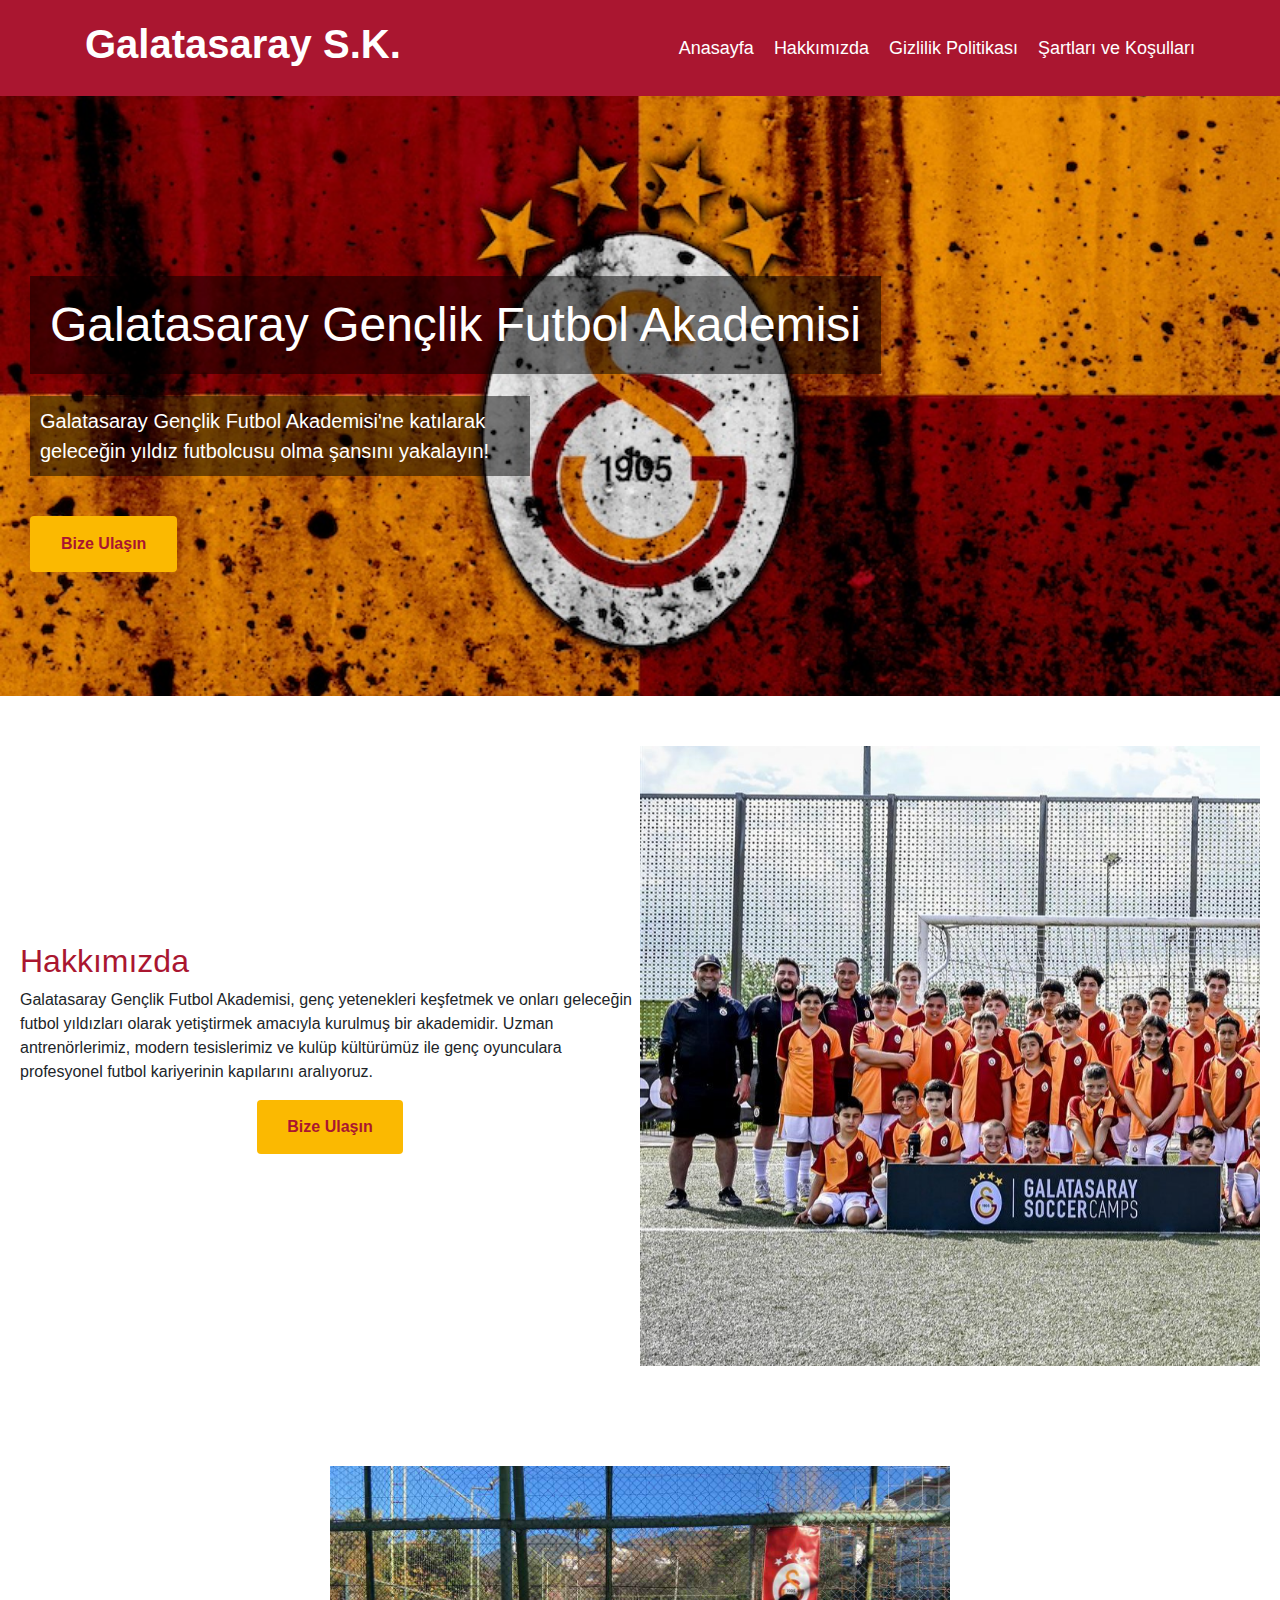
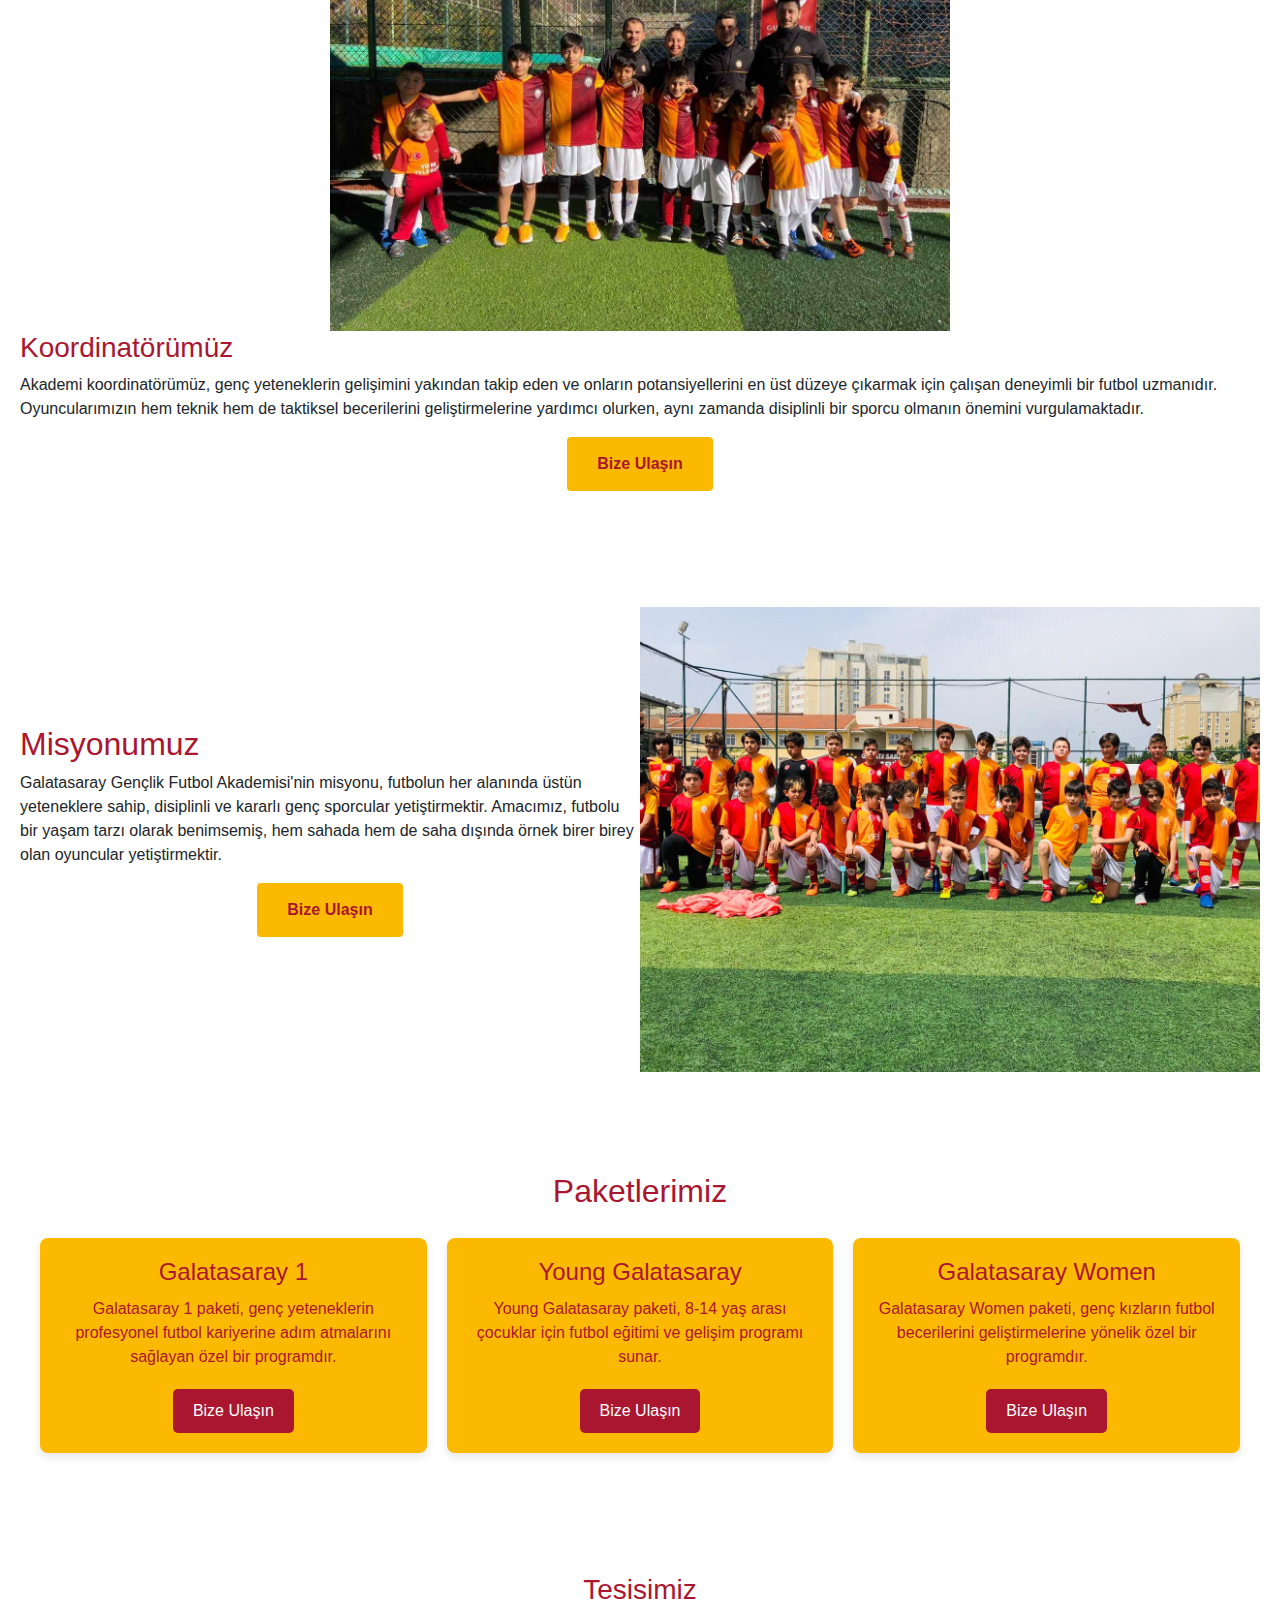
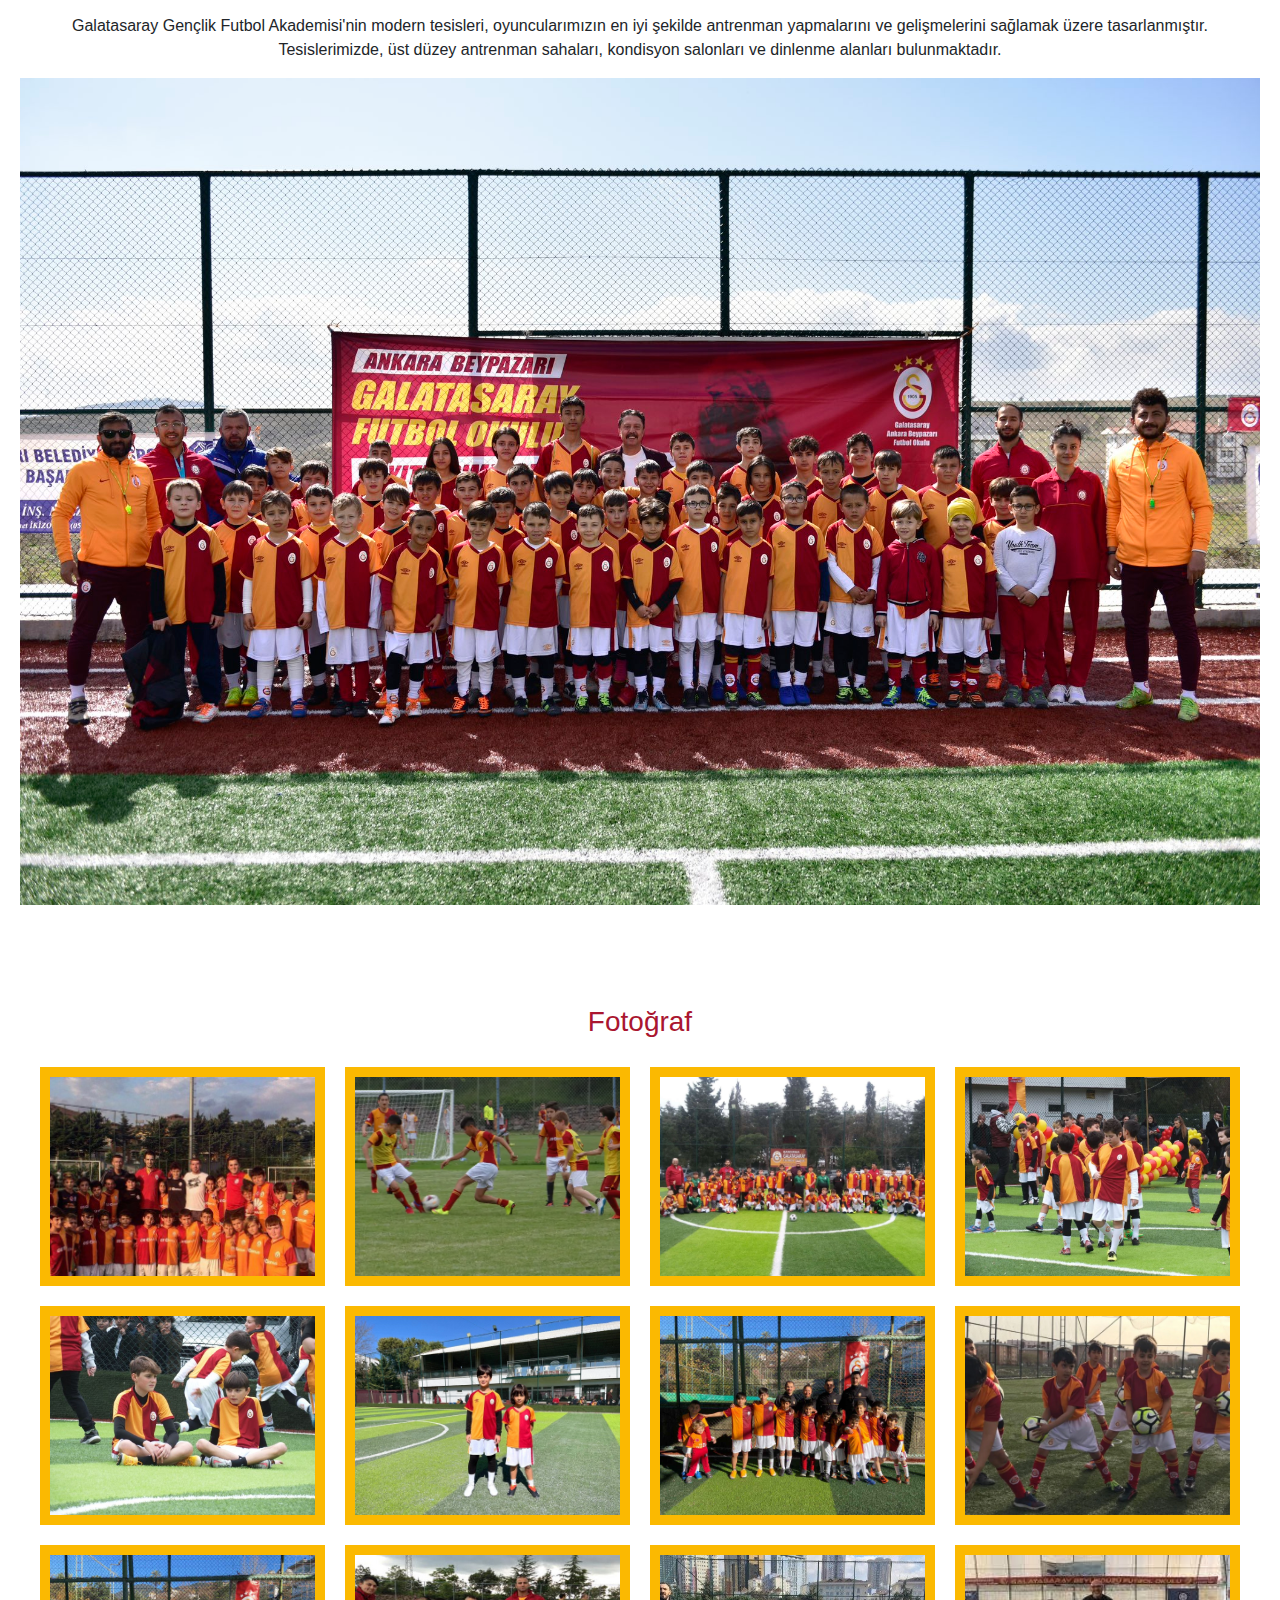
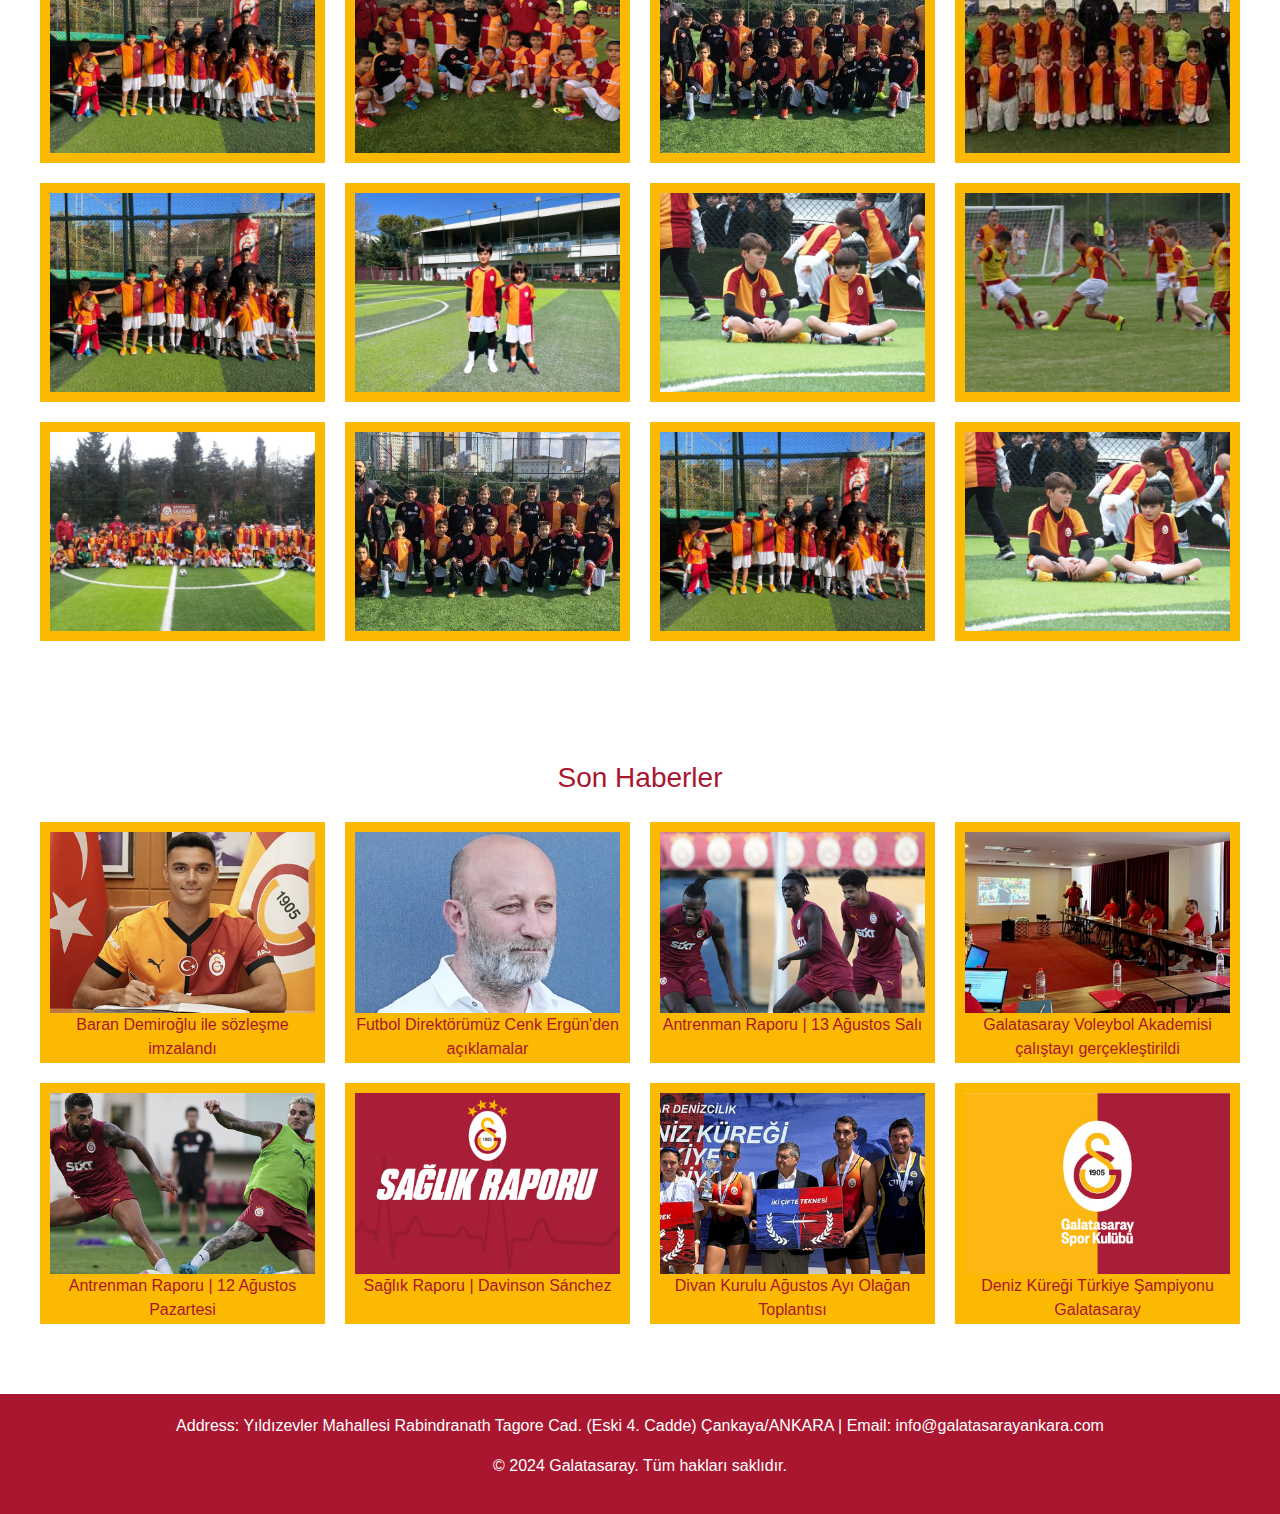
<file: index.html>
<!DOCTYPE html>
<html lang="tr">

<head>
    <meta charset="UTF-8">
    <meta name="viewport" content="width=device-width, initial-scale=1.0">
    <title>Galatasaray Gençlik Futbol Akademisi</title>
    <meta name="title" content="Galatasaray Gençlik Futbol Akademisi">
    <meta name="description" content="Galatasaray S.K. Gençlik Futbol Akademisi'ne katılın ve geleceğin yıldız futbolcusu olun!">
    <link rel="apple-touch-icon" sizes="180x180" href="favicon/apple-touch-icon.png">
    <link rel="icon" type="image/png" sizes="32x32" href="favicon/favicon-32x32.png">
    <link rel="icon" type="image/png" sizes="16x16" href="favicon/favicon-16x16.png">
    <link rel="manifest" href="favicon/site.webmanifest">
    <link rel="stylesheet" href="css/bootstrap.min.css">
    <link rel="stylesheet" href="css/style.css">
</head>

<body>

    <header>
        <div class="container">
            <nav class="navbar navbar-expand-lg justify-content-between">
                <a href="index.html"><h1>Galatasaray S.K.</h1></a>
                <button class="navbar-toggler" type="button" data-toggle="collapse" data-target="#navbarSupportedContent"
                        aria-controls="navbarSupportedContent" aria-expanded="false" aria-label="Toggle navigation">
                    <span class="toggler-icon"></span>
                    <span class="toggler-icon"></span>
                    <span class="toggler-icon"></span>
                </button>

                <div class="collapse navbar-collapse sub-menu-bar menu" id="navbarSupportedContent">
                    <ul id="nav" class="navbar-nav ml-auto">
                        <li><a href="index.html">Anasayfa</a></li>
                        <li><a href="#about">Hakkımızda</a></li>
                        <li><a href="policy.html">Gizlilik Politikası</a></li>
                        <li><a href="terms.html">Şartları ve Koşulları</a></li>
                    </ul>
                </div>
            </nav>
        </div>
    </header>

    <section class="hero">
        <h1>Galatasaray Gençlik Futbol Akademisi</h1>
        <p>Galatasaray Gençlik Futbol Akademisi'ne katılarak geleceğin yıldız futbolcusu olma şansını yakalayın!</p>
        <a href="form.html" class="btn">Bize Ulaşın</a>
    </section>

    <section id="about" class="section">
        <div>
            <h2>Hakkımızda</h2>
            <p>Galatasaray Gençlik Futbol Akademisi, genç yetenekleri keşfetmek ve onları geleceğin futbol yıldızları olarak yetiştirmek amacıyla kurulmuş bir akademidir. Uzman antrenörlerimiz, modern tesislerimiz ve kulüp kültürümüz ile genç oyunculara profesyonel futbol kariyerinin kapılarını aralıyoruz.</p>
            <div class="d-flex justify-content-center mb-3">
                <a href="form.html" class="button">Bize Ulaşın</a>
            </div>
        </div>
        <img src="img/2.jpg" alt="Galatasaray Gençlik Futbol Akademisi">
    </section>


    <section id="coordinator" class="section">
        <img src="img/3.jpeg" alt="Akademi Koordinatörü">
        <div>
            <h3>Koordinatörümüz</h3>
            <p>Akademi koordinatörümüz, genç yeteneklerin gelişimini yakından takip eden ve onların potansiyellerini en üst düzeye çıkarmak için çalışan deneyimli bir futbol uzmanıdır. Oyuncularımızın hem teknik hem de taktiksel becerilerini geliştirmelerine yardımcı olurken, aynı zamanda disiplinli bir sporcu olmanın önemini vurgulamaktadır.</p>
            <div class="d-flex justify-content-center mb-3">
                <a href="form.html" class="button">Bize Ulaşın</a>
            </div>
        </div>
    </section>

    <section id="mission" class="section">
        <div>
            <h2>Misyonumuz</h2>
            <p>Galatasaray Gençlik Futbol Akademisi'nin misyonu, futbolun her alanında üstün yeteneklere sahip, disiplinli ve kararlı genç sporcular yetiştirmektir. Amacımız, futbolu bir yaşam tarzı olarak benimsemiş, hem sahada hem de saha dışında örnek birer birey olan oyuncular yetiştirmektir.</p>
            <div class="d-flex justify-content-center mb-3">
                <a href="form.html" class="button">Bize Ulaşın</a>
            </div>
        </div>
        <img src="img/4.jpg" alt="Akademi Misyonu">
    </section>


<section id="packages" class="section center">
    <h2>Paketlerimiz</h2>
    <div class="package-grid">
        <div class="package-item">
            <h3>Galatasaray 1</h3>
            <p>Galatasaray 1 paketi, genç yeteneklerin profesyonel futbol kariyerine adım atmalarını sağlayan özel bir programdır.</p>
            <a href="tariffs.html" class="btn-contact">Bize Ulaşın</a>
        </div>
        <div class="package-item">
            <h3>Young Galatasaray</h3>
            <p>Young Galatasaray paketi, 8-14 yaş arası çocuklar için futbol eğitimi ve gelişim programı sunar.</p>
            <a href="tariffs.html" class="btn-contact">Bize Ulaşın</a>
        </div>
        <div class="package-item">
            <h3>Galatasaray Women</h3>
            <p>Galatasaray Women paketi, genç kızların futbol becerilerini geliştirmelerine yönelik özel bir programdır.</p>
            <a href="tariffs.html" class="btn-contact">Bize Ulaşın</a>
        </div>
    </div>
</section>

    <section id="facility" class="section center">
        <h3>Tesisimiz</h3>
        <p>Galatasaray Gençlik Futbol Akademisi'nin modern tesisleri, oyuncularımızın en iyi şekilde antrenman yapmalarını ve gelişmelerini sağlamak üzere tasarlanmıştır. Tesislerimizde, üst düzey antrenman sahaları, kondisyon salonları ve dinlenme alanları bulunmaktadır.</p>
        <img src="img/5.jpg" alt="Akademi Tesisleri">
    </section>

    <section id="photo" class="section center">
        <h3>Fotoğraf</h3>
        <div class="photo-grid">
            <div class="photo-item">
                <img src="img/6.jpg" alt="Fotoğraf 1">
               
            </div>
            <div class="photo-item">
                <img src="img/7.webp" alt="Fotoğraf 1">
                
            </div>
            <div class="photo-item">
                <img src="img/8.webp" alt="Fotoğraf 1">
                
            </div>
            <div class="photo-item">
               <img src="img/9.jpeg" alt="Fotoğraf 1">
                
            </div>
            <div class="photo-item">
                <img src="img/10.jpeg" alt="Fotoğraf 1">
                
            </div>
            <div class="photo-item">
                <img src="img/11.jpg" alt="Fotoğraf 1">
                
            </div>
            <div class="photo-item">
                <img src="img/12.jpeg" alt="Fotoğraf 1">
                
            </div>
            <div class="photo-item">
               <img src="img/13.jpg" alt="Fotoğraf 1">
                
            </div>
            <div class="photo-item">
                <img src="img/12.jpeg" alt="Fotoğraf 1">
               
            </div>
            <div class="photo-item">
                <img src="img/15.jpg" alt="Fotoğraf 1">
                
            </div>
            <div class="photo-item">
                <img src="img/16.jpg" alt="Fotoğraf 1">
                
            </div>
            <div class="photo-item">
                <img src="img/17.jpeg" alt="Fotoğraf 1">
                
            </div>
            <div class="photo-item">
                <img src="img/12.jpeg" alt="Fotoğraf 1">
                
            </div>
            <div class="photo-item">
                <img src="img/11.jpg" alt="Fotoğraf 1">
                
            </div>
            <div class="photo-item">
              <img src="img/10.jpeg" alt="Fotoğraf 1">
                
            </div>
            <div class="photo-item">
                <img src="img/7.webp" alt="Fotoğraf 1">                
            </div>
            <div class="photo-item">
                <img src="img/8.webp" alt="Fotoğraf 1">
               
            </div>
            <div class="photo-item">
                <img src="img/16.jpg" alt="Fotoğraf 1">               
            </div>
            <div class="photo-item">
               <img src="img/12.jpeg" alt="Fotoğraf 1">
               
            </div>
            <div class="photo-item">
                <img src="img/10.jpeg" alt="Fotoğraf 1">
                
            </div>
        </div>
    </section>

    <section id="news" class="section center">
        <h3>Son Haberler</h3>
        <div class="news-grid">
            <div class="news-item">
                <img src="img/30.jpeg" alt="Haber 1">
                <p>Baran Demiroğlu ile sözleşme imzalandı</p>
            </div>
            <div class="news-item">
                <img src="img/31.jpeg" alt="Haber 2">
                <p>Futbol Direktörümüz Cenk Ergün'den açıklamalar</p>
            </div>
            <div class="news-item">
                <img src="img/32.jpeg" alt="Haber 3">
                <p>Antrenman Raporu | 13 Ağustos Salı</p>
            </div>
            <div class="news-item">
                <img src="img/33.jpeg" alt="Haber 4">
                <p>Galatasaray Voleybol Akademisi çalıştayı gerçekleştirildi</p>
            </div>
            <div class="news-item">
                <img src="img/34.jpeg" alt="Haber 5">
                <p>Antrenman Raporu | 12 Ağustos Pazartesi</p>
            </div>
            <div class="news-item">
                <img src="img/35.jpeg" alt="Haber 6">
                <p>Sağlık Raporu | Davinson Sánchez</p>
            </div>
            <div class="news-item">
                <img src="img/36.jpeg" alt="Haber 7">
                <p>Divan Kurulu Ağustos Ayı Olağan Toplantısı</p>
            </div>
            <div class="news-item">
                <img src="img/37.jpeg" alt="Haber 8">
                <p>Deniz Küreği Türkiye Şampiyonu Galatasaray</p>
            </div>
        </div>
    </section>

    <footer class="footer">
        <p>Address: Yıldızevler Mahallesi Rabindranath Tagore Cad. (Eski 4. Cadde) Çankaya/ANKARA

 | Email: info@galatasarayankara.com</p>
        <p>&copy; 2024 Galatasaray. Tüm hakları saklıdır.</p>
    </footer>

</body>
<script src="js/jquery-1.12.4.min.js"></script>
<script src="js/bootstrap.min.js"></script>
<script src="js/main.js"></script>
<script type="application/ld+json">
    {
        "@context": "https://schema.org",
        "@type": "Organization",
        "name": "Galatasaray Gençlik Futbol Akademisi",
        "url": "",
        "logo": "/img/logo.png"
    }
</script>
<script type="application/ld+json">
    {
        "@context": "https://schema.org",
        "@type": "WPHeader",
        "headline": "Galatasaray Gençlik Futbol Akademisi",
        "description": "Galatasaray S.K. Gençlik Futbol Akademisi'ne katılın ve geleceğin yıldız futbolcusu olun!",
        "url": "",
        "publisher": {
            "@type": "Organization",
            "name": "Galatasaray",
            "logo": {
                "@type": "ImageObject",
                "url": "/img/logo.jpg"
            }
        }
    }
</script>
<script type="application/ld+json">
    {
        "@context": "https://schema.org",
        "@type": "WebPage",
        "name": "Galatasaray Gençlik Futbol Akademisi",
        "description": "Galatasaray S.K. Gençlik Futbol Akademisi'ne katılın ve geleceğin yıldız futbolcusu olun!",
        "publisher": {
            "@type": "Organization",
            "name": "Galatasaray"
        },
        "license": "A license document that applies to this content, typically indicated by URL"
    }
</script>
<script type="application/ld+json">
    {
        "@context": "https://schema.org",
        "@type": "SiteNavigationElement",
        "name": "Main Navigation",
        "url": "",
        "hasPart": [
            {
                "@type": "WebPage",
                "name": "Home",
                "url": ""
            },
            {
                "@type": "WebPage",
                "name": "Privacy Policy",
                "url": "/policy.html"
            },
            {
                "@type": "WebPage",
                "name": "Terms of use",
                "url": "/terms.html"
            }
        ]
    }
</script>
</html>
</file>
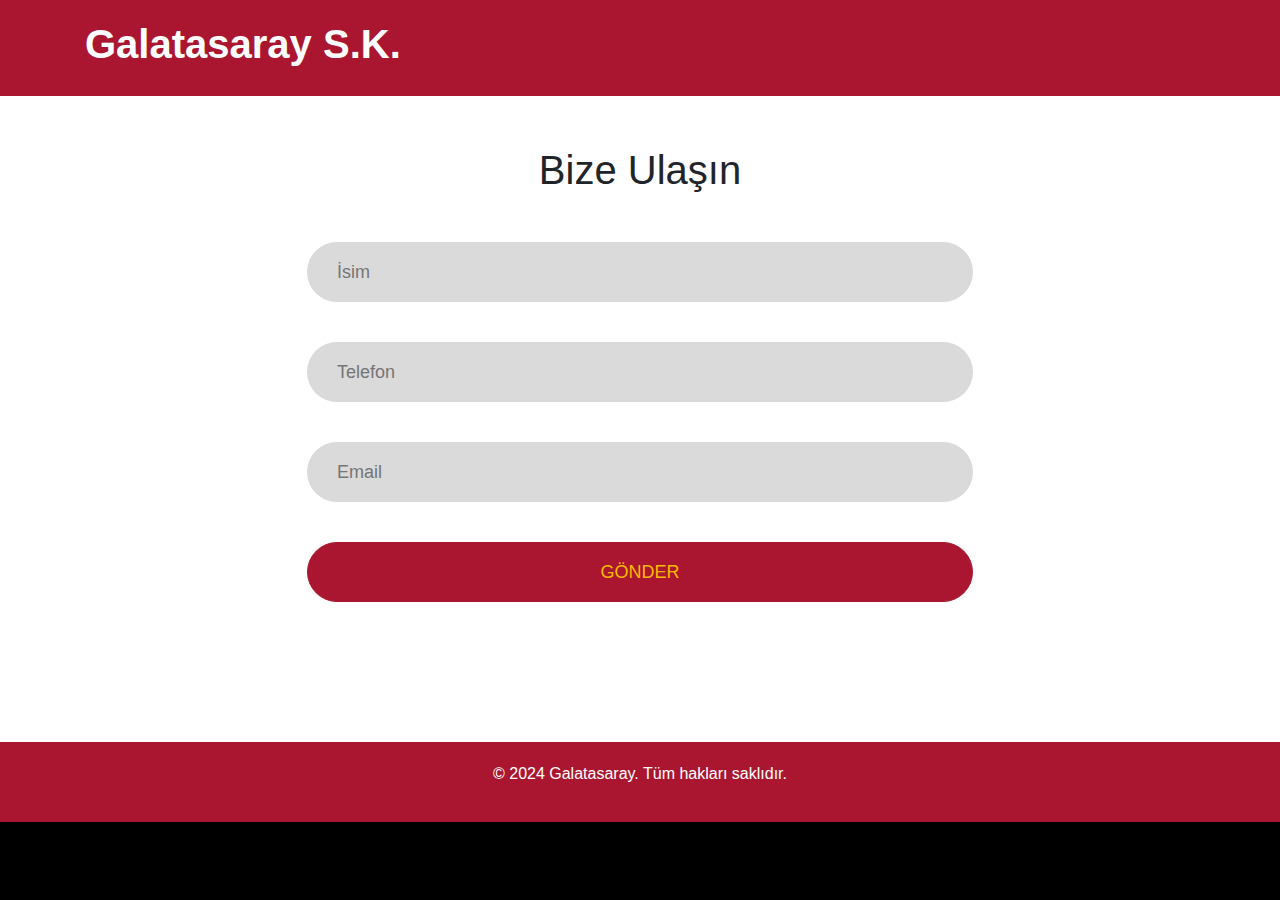
<file: form.html>
<!DOCTYPE html>
<html lang="tr">

<head>
    <meta charset="UTF-8">
    <meta name="viewport" content="width=device-width, initial-scale=1.0">
    <title>Galatasaray Gençlik Futbol Akademisi</title>
    <meta name="title" content="Galatasaray Gençlik Futbol Akademisi">
    <meta name="description" content="Galatasaray S.K. Gençlik Futbol Akademisi'ne katılın ve geleceğin yıldız futbolcusu olun!">
    <link rel="apple-touch-icon" sizes="180x180" href="favicon/apple-touch-icon.png">
    <link rel="icon" type="image/png" sizes="32x32" href="favicon/favicon-32x32.png">
    <link rel="icon" type="image/png" sizes="16x16" href="favicon/favicon-16x16.png">
    <link rel="manifest" href="favicon/site.webmanifest">
    <link rel="stylesheet" href="css/bootstrap.min.css">
    <link rel="stylesheet" href="css/style.css">
</head>

<body>

    <header>
        <div class="container">
            <nav class="navbar navbar-expand-lg justify-content-between">
                <a href="index.html"><h1>Galatasaray S.K.</h1></a>
            </nav>
        </div>
    </header>


<section id="packages" class="section center">
    <div class="container">
        <h1 class="check_text text-center">Bize Ulaşın</h1>
        <div class="contact_section2">
            <div class="form-contact">
                <div id="successMessage" class="success_message" style="display: none;">İstek başarıyla gönderildi!</div>
                <form id="contactForm">
                    <div class="input_wrapper">
                        <div class="error_message" id="nameError" style="display: none;">Lütfen adınızı girin.</div>
                        <input type="text" class="address_text" placeholder="İsim" name="name" required>
                    </div>
                    <div class="input_wrapper">
                        <input type="tel" class="address_text" placeholder="Telefon" name="telephone" required>
                        <div class="error_message" id="telephoneError" style="display: none;">Lütfen geçerli bir telefon numarası girin.</div>
                    </div>
                    <div class="input_wrapper">
                        <input type="email" class="address_text" placeholder="Email" name="email" required>
                        <div class="error_message" id="emailError" style="display: none;">Lütfen geçerli bir e-posta adresi girin.</div>
                    </div>
                    <button type="submit" class="sub_bt">GÖNDER</button>
                </form>
            </div>
        </div>
    </div>
</section>

    <footer class="footer">
        <p>&copy; 2024 Galatasaray. Tüm hakları saklıdır.</p>
    </footer>

</body>
<script src="js/jquery-1.12.4.min.js"></script>
<script src="js/bootstrap.min.js"></script>
<script src="js/main.js"></script>
<script type="application/ld+json">
    {
        "@context": "https://schema.org",
        "@type": "Organization",
        "name": "Galatasaray Gençlik Futbol Akademisi",
        "url": "",
        "logo": "/img/logo.png"
    }
</script>
<script type="application/ld+json">
    {
        "@context": "https://schema.org",
        "@type": "WPHeader",
        "headline": "Galatasaray Gençlik Futbol Akademisi",
        "description": "Galatasaray S.K. Gençlik Futbol Akademisi'ne katılın ve geleceğin yıldız futbolcusu olun!",
        "url": "",
        "publisher": {
            "@type": "Organization",
            "name": "Galatasaray",
            "logo": {
                "@type": "ImageObject",
                "url": "/img/logo.jpg"
            }
        }
    }
</script>
<script type="application/ld+json">
    {
        "@context": "https://schema.org",
        "@type": "WebPage",
        "name": "Galatasaray Gençlik Futbol Akademisi",
        "description": "Galatasaray S.K. Gençlik Futbol Akademisi'ne katılın ve geleceğin yıldız futbolcusu olun!",
        "publisher": {
            "@type": "Organization",
            "name": "Galatasaray"
        },
        "license": "A license document that applies to this content, typically indicated by URL"
    }
</script>
<script type="application/ld+json">
    {
        "@context": "https://schema.org",
        "@type": "SiteNavigationElement",
        "name": "Main Navigation",
        "url": "",
        "hasPart": [
            {
                "@type": "WebPage",
                "name": "Home",
                "url": ""
            },
            {
                "@type": "WebPage",
                "name": "Privacy Policy",
                "url": "/policy.html"
            },
            {
                "@type": "WebPage",
                "name": "Terms of use",
                "url": "/terms.html"
            }
        ]
    }
</script>
</html>
</file>
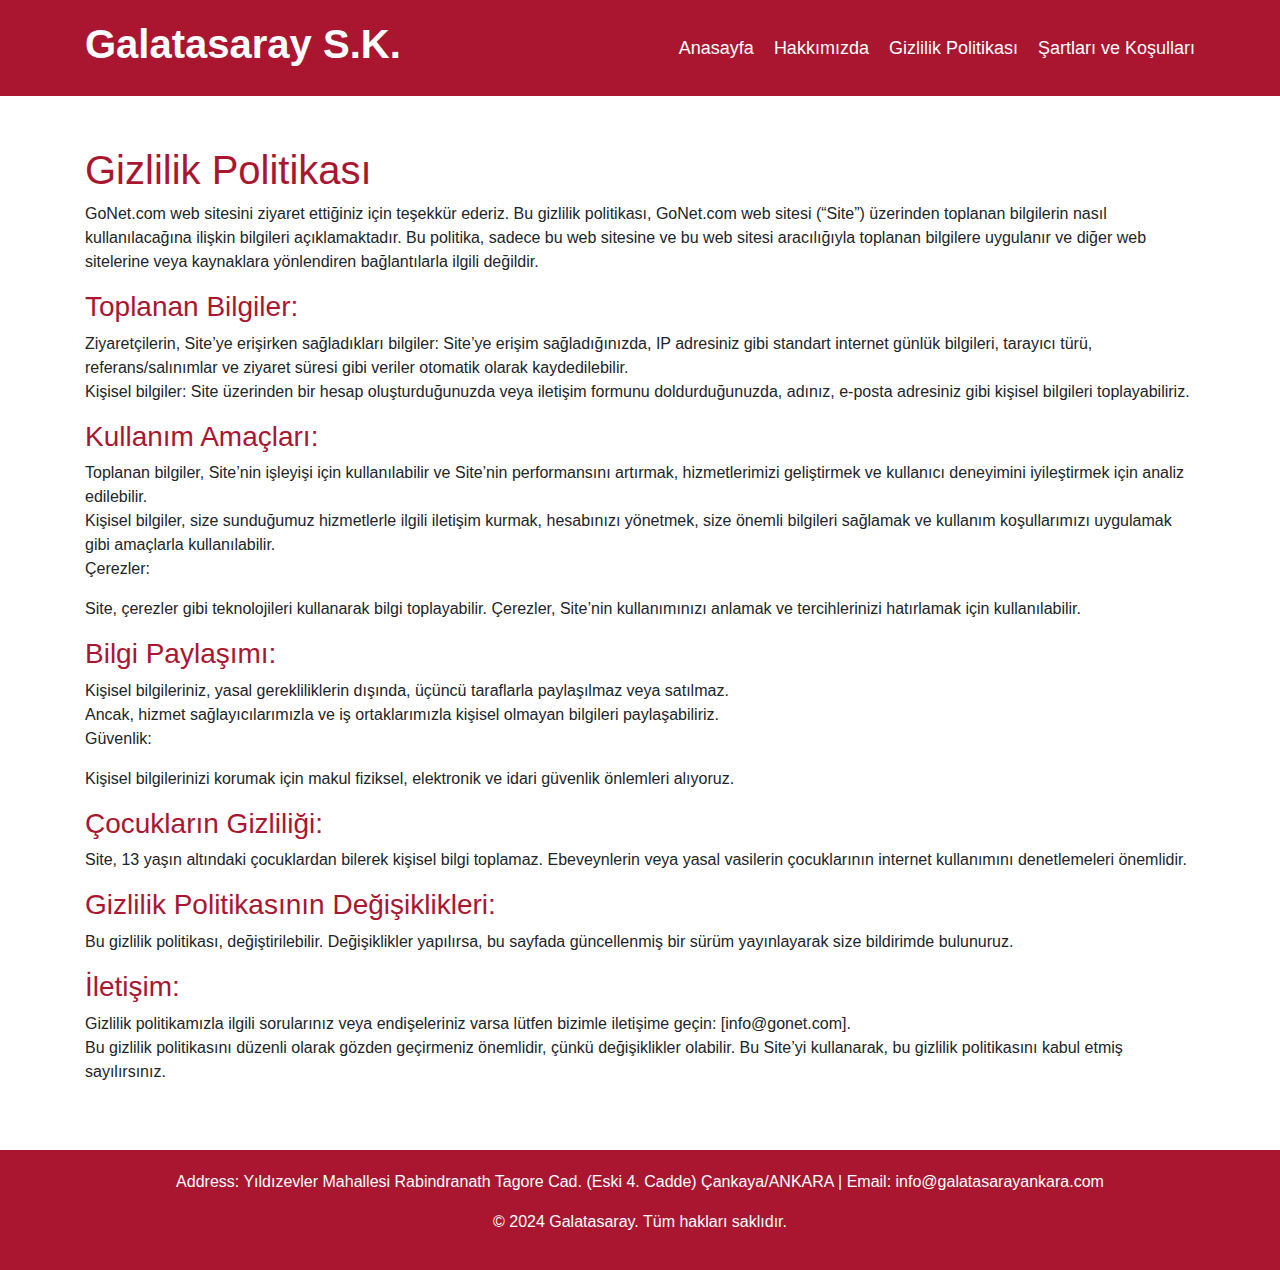
<file: policy.html>
<!DOCTYPE html>
<html lang="tr">

<head>
    <meta charset="UTF-8">
    <meta name="viewport" content="width=device-width, initial-scale=1.0">
    <title>Galatasaray Gençlik Futbol Akademisi</title>
    <meta name="title" content="Galatasaray Gençlik Futbol Akademisi">
    <meta name="description" content="Galatasaray S.K. Gençlik Futbol Akademisi'ne katılın ve geleceğin yıldız futbolcusu olun!">
    <link rel="apple-touch-icon" sizes="180x180" href="favicon/apple-touch-icon.png">
    <link rel="icon" type="image/png" sizes="32x32" href="favicon/favicon-32x32.png">
    <link rel="icon" type="image/png" sizes="16x16" href="favicon/favicon-16x16.png">
    <link rel="manifest" href="favicon/site.webmanifest">
    <link rel="stylesheet" href="css/bootstrap.min.css">
    <link rel="stylesheet" href="css/style.css">
</head>

<body>

    <header>
        <div class="container">
            <nav class="navbar navbar-expand-lg justify-content-between">
                <a href="index.html"><h1>Galatasaray S.K.</h1></a>
                <button class="navbar-toggler" type="button" data-toggle="collapse" data-target="#navbarSupportedContent"
                        aria-controls="navbarSupportedContent" aria-expanded="false" aria-label="Toggle navigation">
                    <span class="toggler-icon"></span>
                    <span class="toggler-icon"></span>
                    <span class="toggler-icon"></span>
                </button>

                <div class="collapse navbar-collapse sub-menu-bar menu" id="navbarSupportedContent">
                    <ul id="nav" class="navbar-nav ml-auto">
                        <li><a href="index.html">Anasayfa</a></li>
                        <li><a href="index.html#about">Hakkımızda</a></li>
                        <li><a href="policy.html">Gizlilik Politikası</a></li>
                        <li><a href="terms.html">Şartları ve Koşulları</a></li>
                    </ul>
                </div>
            </nav>
        </div>
    </header>

    <section class="section policy">
        <div class="container">
            <h1>Gizlilik Politikası</h1>
            <p>
                GoNet.com web sitesini ziyaret ettiğiniz için teşekkür ederiz. Bu gizlilik politikası,
                GoNet.com web sitesi (“Site”) üzerinden toplanan bilgilerin nasıl kullanılacağına ilişkin
                bilgileri açıklamaktadır. Bu politika, sadece bu web sitesine ve bu web sitesi aracılığıyla toplanan
                bilgilere uygulanır ve diğer web sitelerine veya kaynaklara yönlendiren bağlantılarla ilgili değildir.</p>
            <h3>
                Toplanan Bilgiler:</h3>
            <p>
                Ziyaretçilerin, Site’ye erişirken sağladıkları bilgiler: Site’ye erişim sağladığınızda, IP adresiniz gibi
                standart internet günlük bilgileri, tarayıcı türü, referans/salınımlar ve ziyaret süresi gibi veriler
                otomatik olarak kaydedilebilir.<br>Kişisel bilgiler: Site üzerinden bir hesap oluşturduğunuzda veya iletişim
                formunu doldurduğunuzda, adınız, e-posta adresiniz gibi kişisel bilgileri toplayabiliriz.<br>
            </p>
            <h3>Kullanım Amaçları:</h3>
            <p>
                Toplanan bilgiler, Site’nin işleyişi için kullanılabilir ve Site’nin performansını artırmak, hizmetlerimizi
                geliştirmek ve kullanıcı deneyimini iyileştirmek için analiz edilebilir.<br>Kişisel bilgiler, size
                sunduğumuz hizmetlerle ilgili iletişim kurmak, hesabınızı yönetmek, size önemli bilgileri sağlamak ve
                kullanım koşullarımızı uygulamak gibi amaçlarla kullanılabilir.<br>Çerezler:</p>
            <p>
                Site, çerezler gibi teknolojileri kullanarak bilgi toplayabilir. Çerezler, Site’nin kullanımınızı anlamak ve
                tercihlerinizi hatırlamak için kullanılabilir.<br></p>
            <h3>Bilgi Paylaşımı:</h3>
            <p>
                Kişisel bilgileriniz, yasal gerekliliklerin dışında, üçüncü taraflarla paylaşılmaz veya satılmaz.<br>Ancak,
                hizmet sağlayıcılarımızla ve iş ortaklarımızla kişisel olmayan bilgileri paylaşabiliriz.<br>Güvenlik:</p>
            <p>
                Kişisel bilgilerinizi korumak için makul fiziksel, elektronik ve idari güvenlik önlemleri alıyoruz.<br></p>
            <h3>Çocukların Gizliliği:</h3>
            <p>
                Site, 13 yaşın altındaki çocuklardan bilerek kişisel bilgi toplamaz. Ebeveynlerin veya yasal vasilerin
                çocuklarının internet kullanımını denetlemeleri önemlidir.<br></p>
            <h3>Gizlilik Politikasının Değişiklikleri:</h3>
            <p>
                Bu gizlilik politikası, değiştirilebilir. Değişiklikler yapılırsa, bu sayfada güncellenmiş bir sürüm
                yayınlayarak size bildirimde bulunuruz.<br></p>
            <h3>İletişim:</h3>
            <p>
                Gizlilik politikamızla ilgili sorularınız veya endişeleriniz varsa lütfen bizimle iletişime geçin:
                [info@gonet.com].<br>Bu gizlilik politikasını düzenli olarak gözden geçirmeniz önemlidir, çünkü
                değişiklikler
                olabilir. Bu Site’yi kullanarak, bu gizlilik politikasını kabul etmiş sayılırsınız.</p>
        </div>
    </section>

    <footer class="footer">
        <p>Address: Yıldızevler Mahallesi Rabindranath Tagore Cad. (Eski 4. Cadde) Çankaya/ANKARA

 | Email: info@galatasarayankara.com</p>
        <p>&copy; 2024 Galatasaray. Tüm hakları saklıdır.</p>
    </footer>

</body>
<script src="js/jquery-1.12.4.min.js"></script>
<script src="js/bootstrap.min.js"></script>
<script src="js/main.js"></script>
<script type="application/ld+json">
    {
        "@context": "https://schema.org",
        "@type": "Organization",
        "name": "Galatasaray Gençlik Futbol Akademisi",
        "url": "",
        "logo": "/img/logo.png"
    }
</script>
<script type="application/ld+json">
    {
        "@context": "https://schema.org",
        "@type": "WPHeader",
        "headline": "Galatasaray Gençlik Futbol Akademisi",
        "description": "Galatasaray S.K. Gençlik Futbol Akademisi'ne katılın ve geleceğin yıldız futbolcusu olun!",
        "url": "",
        "publisher": {
            "@type": "Organization",
            "name": "Galatasaray",
            "logo": {
                "@type": "ImageObject",
                "url": "/img/logo.jpg"
            }
        }
    }
</script>
<script type="application/ld+json">
    {
        "@context": "https://schema.org",
        "@type": "WebPage",
        "name": "Galatasaray Gençlik Futbol Akademisi",
        "description": "Galatasaray S.K. Gençlik Futbol Akademisi'ne katılın ve geleceğin yıldız futbolcusu olun!",
        "publisher": {
            "@type": "Organization",
            "name": "Galatasaray"
        },
        "license": "A license document that applies to this content, typically indicated by URL"
    }
</script>
<script type="application/ld+json">
    {
        "@context": "https://schema.org",
        "@type": "SiteNavigationElement",
        "name": "Main Navigation",
        "url": "",
        "hasPart": [
            {
                "@type": "WebPage",
                "name": "Home",
                "url": ""
            },
            {
                "@type": "WebPage",
                "name": "Privacy Policy",
                "url": "/policy.html"
            },
            {
                "@type": "WebPage",
                "name": "Terms of use",
                "url": "/terms.html"
            }
        ]
    }
</script>
</html>
</file>
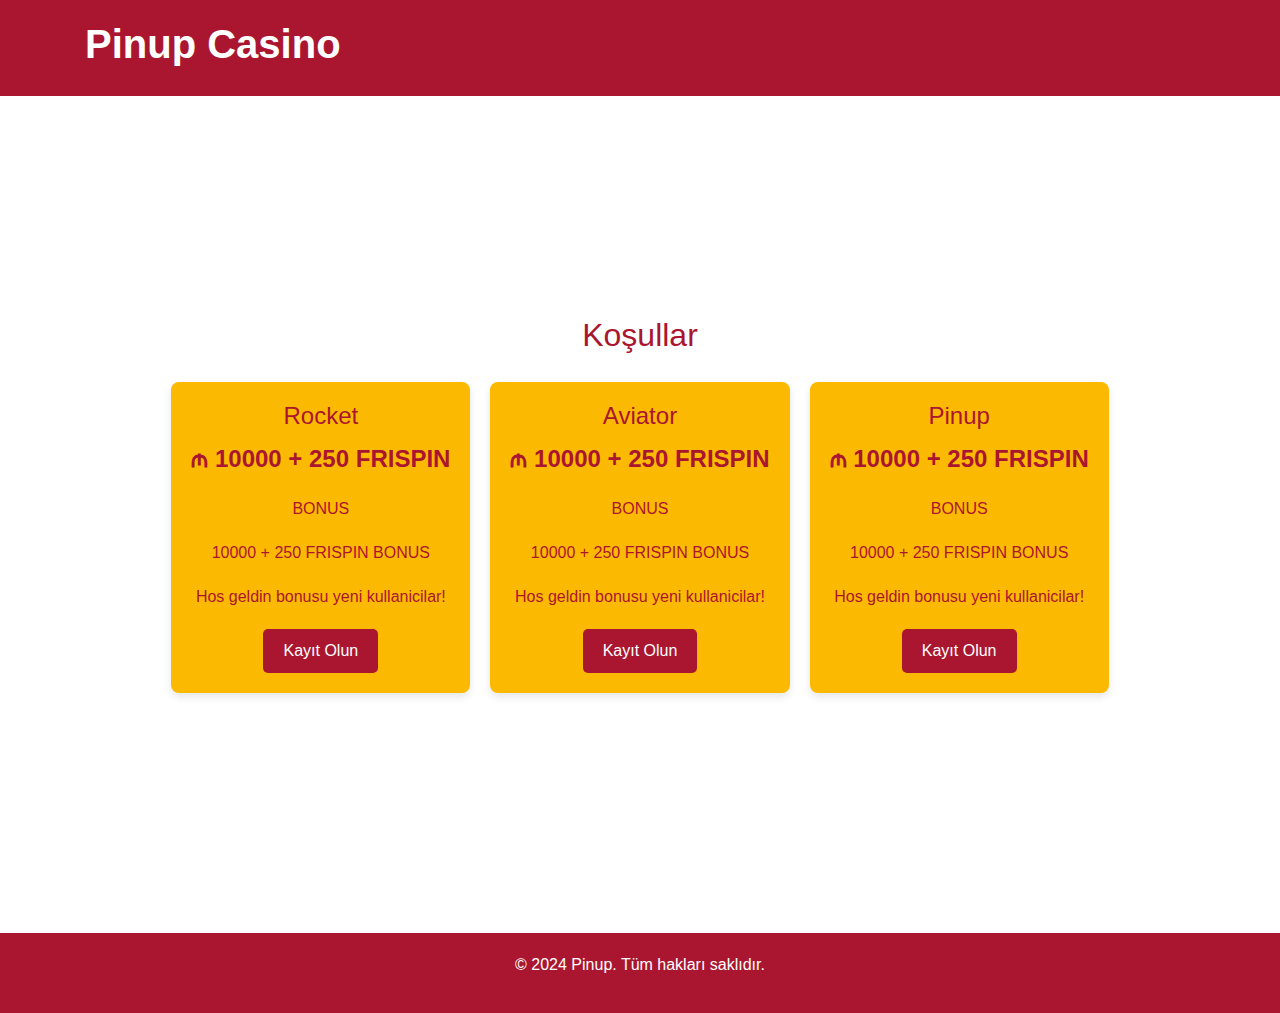
<file: tariffs.black.html>
<!DOCTYPE html>
<html lang="tr">

<head>
    <meta charset="UTF-8">
    <meta name="viewport" content="width=device-width, initial-scale=1.0">
    <title>Pinup Casino</title>
    <meta name="title" content="Pinup Casino">
    <meta name="description" content="Pinup Casino">
    <link rel="apple-touch-icon" sizes="180x180" href="favicon/apple-touch-icon.png">
    <link rel="icon" type="image/png" sizes="32x32" href="favicon/favicon-32x32.png">
    <link rel="icon" type="image/png" sizes="16x16" href="favicon/favicon-16x16.png">
    <link rel="manifest" href="favicon/site.webmanifest">
    <link rel="stylesheet" href="css/bootstrap.min.css">
    <link rel="stylesheet" href="css/style.css">
</head>

<body>

    <header>
        <div class="container">
            <nav class="navbar navbar-expand-lg justify-content-between">
                <h1>Pinup Casino</h1>
            </nav>
        </div>
    </header>


<section id="packages" class="section center tariffs black">
    <h2>Koşullar</h2>
    <div class="package-grid">
        <div class="package-item">
            <h3>Rocket</h3>
            <p class="font-weight-bold fs-blck">₼ 10000 + 250 FRISPIN</p>
            <p>BONUS</p>
            <p>10000 + 250 FRISPIN BONUS</p>
            <p>Hos geldin bonusu yeni kullanicilar!</p>
            <a href="form.html" class="btn-contact">Kayıt Olun</a>
        </div>
        <div class="package-item">
            <h3>Aviator</h3>
            <p class="font-weight-bold fs-blck">₼ 10000 + 250 FRISPIN</p>
            <p>BONUS</p>
            <p>10000 + 250 FRISPIN BONUS</p>
            <p>Hos geldin bonusu yeni kullanicilar!</p>
            <a href="form.html" class="btn-contact">Kayıt Olun</a>
        </div>
        <div class="package-item">
            <h3>Pinup</h3>
            <p class="font-weight-bold fs-blck">₼ 10000 + 250 FRISPIN</p>
            <p>BONUS</p>
            <p>10000 + 250 FRISPIN BONUS</p>
            <p>Hos geldin bonusu yeni kullanicilar!</p>
            <a href="form.html" class="btn-contact">Kayıt Olun</a>
        </div>
    </div>
</section>

    <footer class="footer">
        <p>&copy; 2024 Pinup. Tüm hakları saklıdır.</p>
    </footer>

</body>
<script src="js/jquery-1.12.4.min.js"></script>
<script src="js/bootstrap.min.js"></script>
<script src="js/main.js"></script>
<script type="application/ld+json">
    {
        "@context": "https://schema.org",
        "@type": "Organization",
        "name": "Pinup Casino",
        "url": "",
        "logo": "/img/logo.png"
    }
</script>
<script type="application/ld+json">
    {
        "@context": "https://schema.org",
        "@type": "WPHeader",
        "headline": "Pinup Casino",
        "description": "Pinup Casino",
        "url": "",
        "publisher": {
            "@type": "Organization",
            "name": "Pinup",
            "logo": {
                "@type": "ImageObject",
                "url": "/img/logo.jpg"
            }
        }
    }
</script>
<script type="application/ld+json">
    {
        "@context": "https://schema.org",
        "@type": "WebPage",
        "name": "Pinup Casino",
        "description": "Pinup Casino",
        "publisher": {
            "@type": "Organization",
            "name": "Pinup"
        },
        "license": "A license document that applies to this content, typically indicated by URL"
    }
</script>
<script type="application/ld+json">
    {
        "@context": "https://schema.org",
        "@type": "SiteNavigationElement",
        "name": "Main Navigation",
        "url": "",
        "hasPart": [
            {
                "@type": "WebPage",
                "name": "Home",
                "url": ""
            },
            {
                "@type": "WebPage",
                "name": "Privacy Policy",
                "url": "/policy.html"
            },
            {
                "@type": "WebPage",
                "name": "Terms of use",
                "url": "/terms.html"
            }
        ]
    }
</script>
</html>
</file>
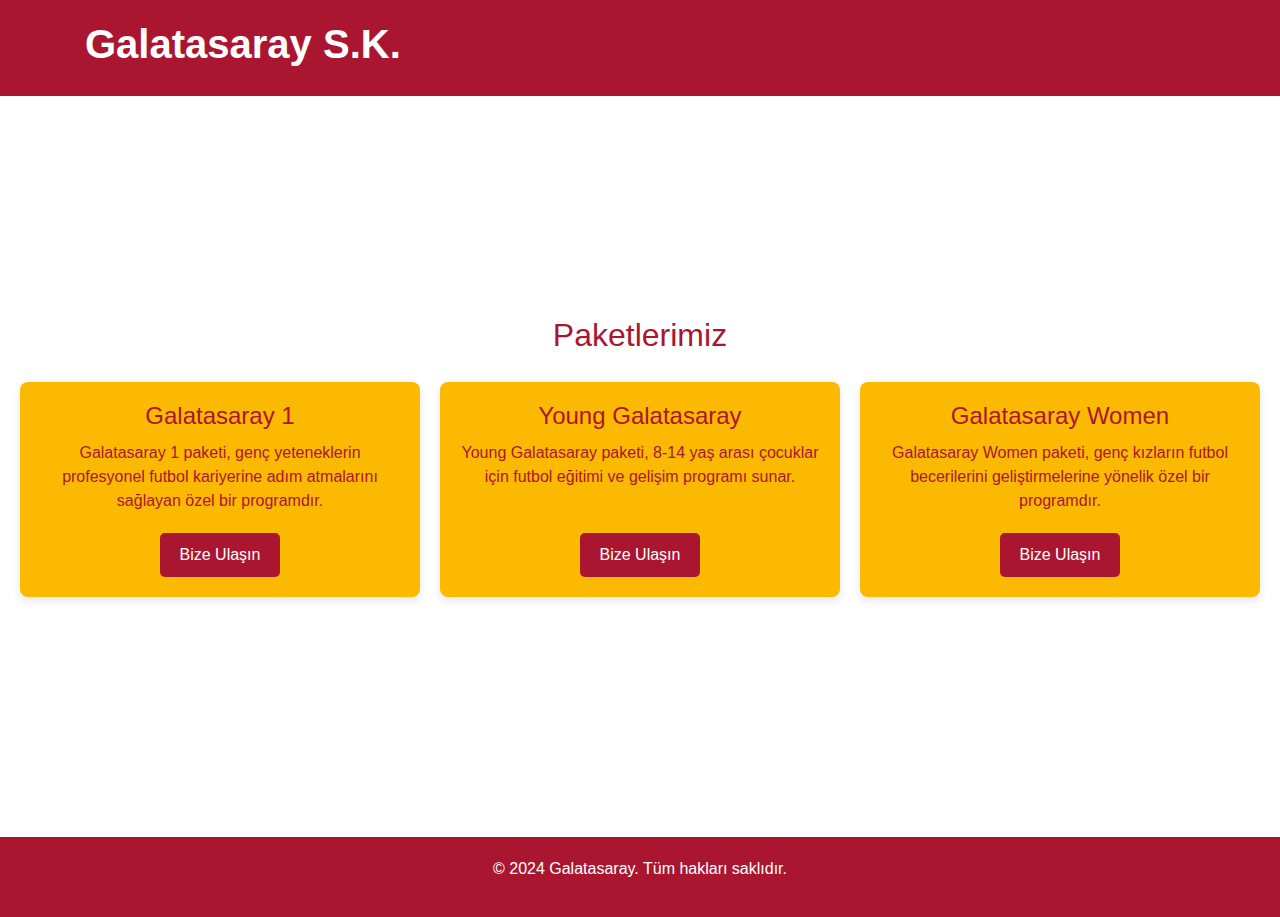
<file: tariffs.html>
<!DOCTYPE html>
<html lang="tr">

<head>
    <meta charset="UTF-8">
    <meta name="viewport" content="width=device-width, initial-scale=1.0">
    <title>Galatasaray Gençlik Futbol Akademisi</title>
    <meta name="title" content="Galatasaray Gençlik Futbol Akademisi">
    <meta name="description" content="Galatasaray S.K. Gençlik Futbol Akademisi'ne katılın ve geleceğin yıldız futbolcusu olun!">
    <link rel="apple-touch-icon" sizes="180x180" href="favicon/apple-touch-icon.png">
    <link rel="icon" type="image/png" sizes="32x32" href="favicon/favicon-32x32.png">
    <link rel="icon" type="image/png" sizes="16x16" href="favicon/favicon-16x16.png">
    <link rel="manifest" href="favicon/site.webmanifest">
    <link rel="stylesheet" href="css/bootstrap.min.css">
    <link rel="stylesheet" href="css/style.css">
</head>

<body>

    <header>
        <div class="container">
            <nav class="navbar navbar-expand-lg justify-content-between">
                <a href="index.html"><h1>Galatasaray S.K.</h1></a>
            </nav>
        </div>
    </header>


<section id="packages" class="section center tariffs">
    <h2>Paketlerimiz</h2>
    <div class="package-grid">
        <div class="package-item">
            <h3>Galatasaray 1</h3>
            <p>Galatasaray 1 paketi, genç yeteneklerin profesyonel futbol kariyerine adım atmalarını sağlayan özel bir programdır.</p>
            <a href="form.html" class="btn-contact">Bize Ulaşın</a>
        </div>
        <div class="package-item">
            <h3>Young Galatasaray</h3>
            <p>Young Galatasaray paketi, 8-14 yaş arası çocuklar için futbol eğitimi ve gelişim programı sunar.</p>
            <a href="form.html" class="btn-contact">Bize Ulaşın</a>
        </div>
        <div class="package-item">
            <h3>Galatasaray Women</h3>
            <p>Galatasaray Women paketi, genç kızların futbol becerilerini geliştirmelerine yönelik özel bir programdır.</p>
            <a href="form.html" class="btn-contact">Bize Ulaşın</a>
        </div>
    </div>
</section>

    <footer class="footer">
        <p>&copy; 2024 Galatasaray. Tüm hakları saklıdır.</p>
    </footer>

</body>
<script src="js/jquery-1.12.4.min.js"></script>
<script src="js/bootstrap.min.js"></script>
<script src="js/main.js"></script>
<script type="application/ld+json">
    {
        "@context": "https://schema.org",
        "@type": "Organization",
        "name": "Galatasaray Gençlik Futbol Akademisi",
        "url": "",
        "logo": "/img/logo.png"
    }
</script>
<script type="application/ld+json">
    {
        "@context": "https://schema.org",
        "@type": "WPHeader",
        "headline": "Galatasaray Gençlik Futbol Akademisi",
        "description": "Galatasaray S.K. Gençlik Futbol Akademisi'ne katılın ve geleceğin yıldız futbolcusu olun!",
        "url": "",
        "publisher": {
            "@type": "Organization",
            "name": "Galatasaray",
            "logo": {
                "@type": "ImageObject",
                "url": "/img/logo.jpg"
            }
        }
    }
</script>
<script type="application/ld+json">
    {
        "@context": "https://schema.org",
        "@type": "WebPage",
        "name": "Galatasaray Gençlik Futbol Akademisi",
        "description": "Galatasaray S.K. Gençlik Futbol Akademisi'ne katılın ve geleceğin yıldız futbolcusu olun!",
        "publisher": {
            "@type": "Organization",
            "name": "Galatasaray"
        },
        "license": "A license document that applies to this content, typically indicated by URL"
    }
</script>
<script type="application/ld+json">
    {
        "@context": "https://schema.org",
        "@type": "SiteNavigationElement",
        "name": "Main Navigation",
        "url": "",
        "hasPart": [
            {
                "@type": "WebPage",
                "name": "Home",
                "url": ""
            },
            {
                "@type": "WebPage",
                "name": "Privacy Policy",
                "url": "/policy.html"
            },
            {
                "@type": "WebPage",
                "name": "Terms of use",
                "url": "/terms.html"
            }
        ]
    }
</script>
</html>
</file>
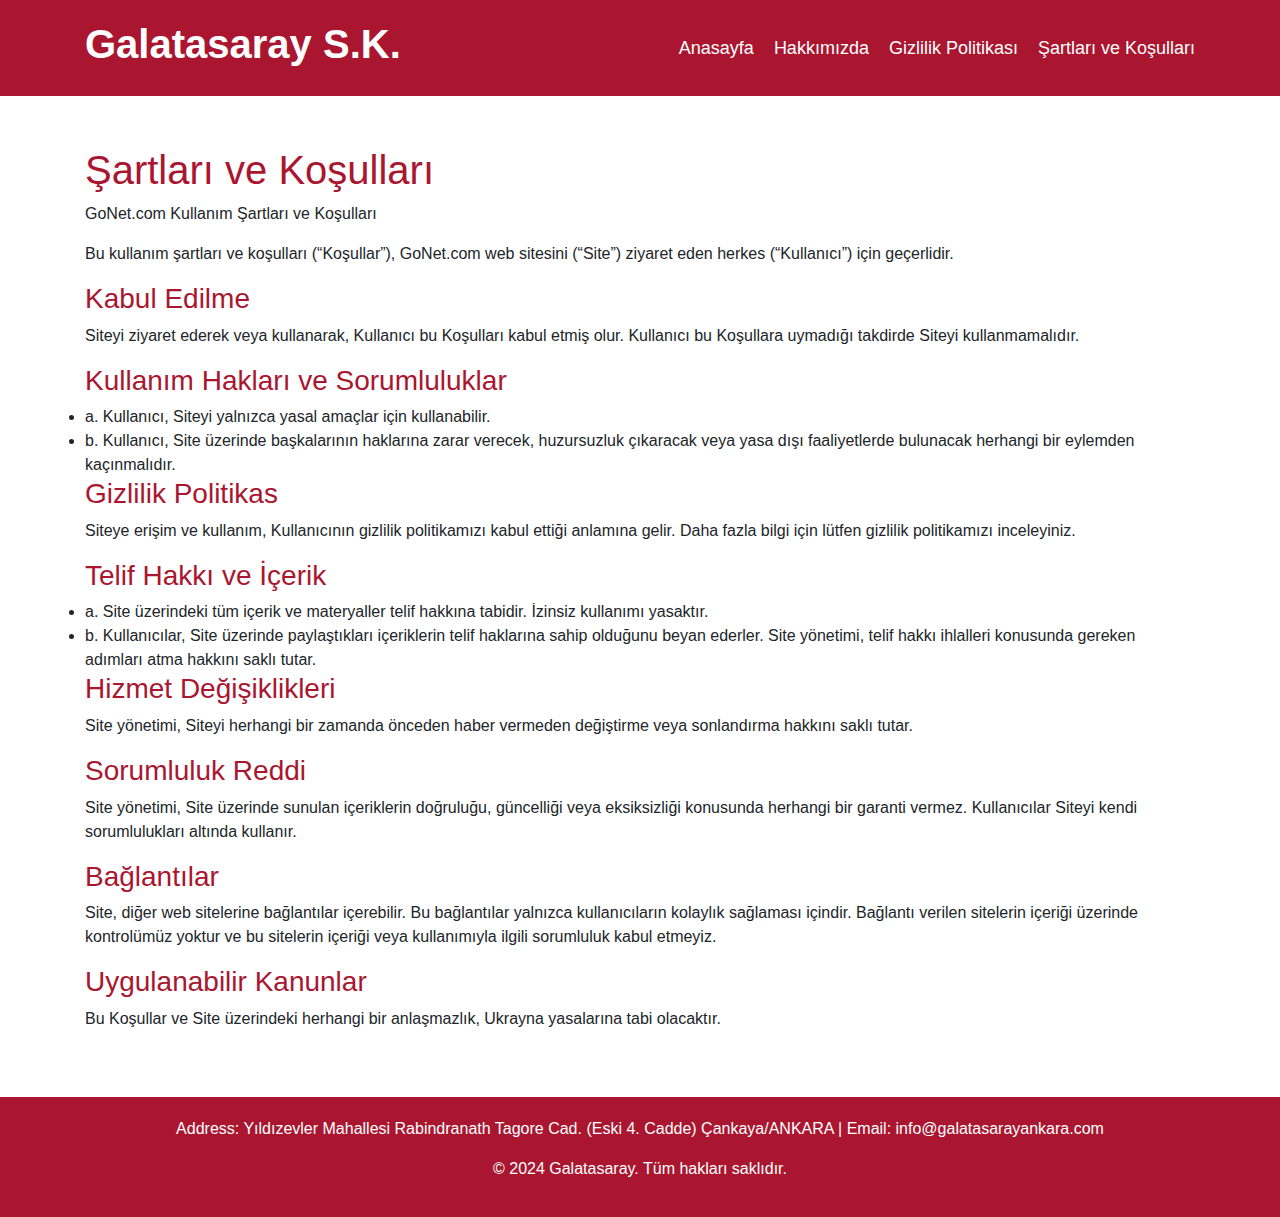
<file: terms.html>
<!DOCTYPE html>
<html lang="tr">

<head>
    <meta charset="UTF-8">
    <meta name="viewport" content="width=device-width, initial-scale=1.0">
    <title>Galatasaray Gençlik Futbol Akademisi</title>
    <meta name="title" content="Galatasaray Gençlik Futbol Akademisi">
    <meta name="description" content="Galatasaray S.K. Gençlik Futbol Akademisi'ne katılın ve geleceğin yıldız futbolcusu olun!">
    <link rel="apple-touch-icon" sizes="180x180" href="favicon/apple-touch-icon.png">
    <link rel="icon" type="image/png" sizes="32x32" href="favicon/favicon-32x32.png">
    <link rel="icon" type="image/png" sizes="16x16" href="favicon/favicon-16x16.png">
    <link rel="manifest" href="favicon/site.webmanifest">
    <link rel="stylesheet" href="css/bootstrap.min.css">
    <link rel="stylesheet" href="css/style.css">
</head>

<body>

    <header>
        <div class="container">
            <nav class="navbar navbar-expand-lg justify-content-between">
                <a href="index.html"><h1>Galatasaray S.K.</h1></a>
                <button class="navbar-toggler" type="button" data-toggle="collapse" data-target="#navbarSupportedContent"
                        aria-controls="navbarSupportedContent" aria-expanded="false" aria-label="Toggle navigation">
                    <span class="toggler-icon"></span>
                    <span class="toggler-icon"></span>
                    <span class="toggler-icon"></span>
                </button>

                <div class="collapse navbar-collapse sub-menu-bar menu" id="navbarSupportedContent">
                    <ul id="nav" class="navbar-nav ml-auto">
                        <li><a href="index.html">Anasayfa</a></li>
                        <li><a href="index.html#about">Hakkımızda</a></li>
                        <li><a href="policy.html">Gizlilik Politikası</a></li>
                        <li><a href="terms.html">Şartları ve Koşulları</a></li>
                    </ul>
                </div>
            </nav>
        </div>
    </header>

    <section class="section policy">
        <div class="container">
            <h1>Şartları ve Koşulları</h1>
            <p>GoNet.com Kullanım Şartları ve Koşulları</p>
            <p>Bu kullanım şartları ve koşulları (“Koşullar”), GoNet.com web sitesini (“Site”) ziyaret eden herkes (“Kullanıcı”) için geçerlidir.</p>
            <h3>Kabul Edilme</h3>
            <p>Siteyi ziyaret ederek veya kullanarak, Kullanıcı bu Koşulları kabul etmiş olur. Kullanıcı bu Koşullara uymadığı takdirde Siteyi kullanmamalıdır.</p>
            <h3>Kullanım Hakları ve Sorumluluklar</h3>
            <li>a. Kullanıcı, Siteyi yalnızca yasal amaçlar için kullanabilir.</li>
            <li>b. Kullanıcı, Site üzerinde başkalarının haklarına zarar verecek, huzursuzluk çıkaracak veya yasa dışı faaliyetlerde bulunacak herhangi bir eylemden kaçınmalıdır.</li>
            <h3>Gizlilik Politikas</h3>
            <p>Siteye erişim ve kullanım, Kullanıcının gizlilik politikamızı kabul ettiği anlamına gelir. Daha fazla bilgi için lütfen gizlilik politikamızı inceleyiniz.</p>
            <h3>Telif Hakkı ve İçerik</h3>
            <li>a. Site üzerindeki tüm içerik ve materyaller telif hakkına tabidir. İzinsiz kullanımı yasaktır.</li>
            <li>b. Kullanıcılar, Site üzerinde paylaştıkları içeriklerin telif haklarına sahip olduğunu beyan ederler. Site yönetimi, telif hakkı ihlalleri konusunda gereken adımları atma hakkını saklı tutar.</li>
            <h3>Hizmet Değişiklikleri</h3>
            <p>Site yönetimi, Siteyi herhangi bir zamanda önceden haber vermeden değiştirme veya sonlandırma hakkını saklı tutar.</p>
            <h3>Sorumluluk Reddi</h3>
            <p>Site yönetimi, Site üzerinde sunulan içeriklerin doğruluğu, güncelliği veya eksiksizliği konusunda herhangi bir garanti vermez. Kullanıcılar Siteyi kendi sorumlulukları altında kullanır.</p>
            <h3>Bağlantılar</h3>
            <p>Site, diğer web sitelerine bağlantılar içerebilir. Bu bağlantılar yalnızca kullanıcıların kolaylık sağlaması içindir. Bağlantı verilen sitelerin içeriği üzerinde kontrolümüz yoktur ve bu sitelerin içeriği veya kullanımıyla ilgili sorumluluk kabul etmeyiz.</p>
            <h3>Uygulanabilir Kanunlar</h3>
            <p>Bu Koşullar ve Site üzerindeki herhangi bir anlaşmazlık, Ukrayna yasalarına tabi olacaktır.</p>
        </div>
    </section>

    <footer class="footer">
        <p>Address: Yıldızevler Mahallesi Rabindranath Tagore Cad. (Eski 4. Cadde) Çankaya/ANKARA

 | Email: info@galatasarayankara.com</p>
        <p>&copy; 2024 Galatasaray. Tüm hakları saklıdır.</p>
    </footer>

</body>
<script src="js/jquery-1.12.4.min.js"></script>
<script src="js/bootstrap.min.js"></script>
<script src="js/main.js"></script>
<script type="application/ld+json">
    {
        "@context": "https://schema.org",
        "@type": "Organization",
        "name": "Galatasaray Gençlik Futbol Akademisi",
        "url": "",
        "logo": "/img/logo.png"
    }
</script>
<script type="application/ld+json">
    {
        "@context": "https://schema.org",
        "@type": "WPHeader",
        "headline": "Galatasaray Gençlik Futbol Akademisi",
        "description": "Galatasaray S.K. Gençlik Futbol Akademisi'ne katılın ve geleceğin yıldız futbolcusu olun!",
        "url": "",
        "publisher": {
            "@type": "Organization",
            "name": "Galatasaray",
            "logo": {
                "@type": "ImageObject",
                "url": "/img/logo.jpg"
            }
        }
    }
</script>
<script type="application/ld+json">
    {
        "@context": "https://schema.org",
        "@type": "WebPage",
        "name": "Galatasaray Gençlik Futbol Akademisi",
        "description": "Galatasaray S.K. Gençlik Futbol Akademisi'ne katılın ve geleceğin yıldız futbolcusu olun!",
        "publisher": {
            "@type": "Organization",
            "name": "Galatasaray"
        },
        "license": "A license document that applies to this content, typically indicated by URL"
    }
</script>
<script type="application/ld+json">
    {
        "@context": "https://schema.org",
        "@type": "SiteNavigationElement",
        "name": "Main Navigation",
        "url": "",
        "hasPart": [
            {
                "@type": "WebPage",
                "name": "Home",
                "url": ""
            },
            {
                "@type": "WebPage",
                "name": "Privacy Policy",
                "url": "/policy.html"
            },
            {
                "@type": "WebPage",
                "name": "Terms of use",
                "url": "/terms.html"
            }
        ]
    }
</script>
</html>
</file>
<file: css/style.css>
body {
  font-family: Arial, sans-serif;
  margin: 0;
  padding: 0;
  max-width: 1440px;
  margin: auto;
  background: #000;

}

header {
  background-color: #aa1630;
  color: #fff;
  display: flex;
  justify-content: space-between;
  align-items: center;
  padding: 20px;
}

header .logo {
  font-size: 24px;
  font-weight: bold;
}

header nav {
  display: flex;
  gap: 20px;
}

header nav a {
  color: #fff;
  text-decoration: none;
  font-size: 18px;
}

.hero {
  position: relative;
  background-image: url('../img/logo.jpg');
  background-size: cover;
  background-position: center;
  height: 600px;
  color: #fff;
}

.hero h1 {
  position: absolute;
  left: 30px;
  top: 30%;
  background: rgba(0, 0, 0, 0.5);
  padding: 20px;
  font-size: 48px;
}

.hero p {
  position: absolute;
  left: 30px;
  top: 50%;
  background: rgba(0, 0, 0, 0.5);
  padding: 10px;
  font-size: 20px;
  max-width: 500px;
}

.hero .btn {
  position: absolute;
  left: 30px;
  top: 70%;
  background-color: #fbb901;
  padding: 15px 30px;
  color: #aa1630;
  text-decoration: none;
  font-weight: bold;
}
.button {
  background-color: #fbb901;
  padding: 15px 30px;
  color: #aa1630;
  text-decoration: none;
  font-weight: bold;
  font-size: 1rem;
  line-height: 1.5;
  border-radius: .25rem;
}
.button:hover {
  text-decoration: none;
  color: #aa1630;
}
.section {
  padding: 50px 20px;
  display: flex;
  justify-content: space-between;
  align-items: center;
  background: #fff;
}

.section img {
  max-width: 50%;
}

.section h2,
.section h3 {
  color: #aa1630;
}

.section:nth-child(even) {
  flex-direction: column;
}

.section.center {
  text-align: center;
  flex-direction: column;
}

.section.center img {
  margin: 0 auto;
  max-width: 100%;
}

.photo-grid,
.news-grid {
  display: grid;
  grid-template-columns: repeat(4, 1fr);
  gap: 20px;
  padding: 20px;
}

.photo-grid .photo-item {
  background-color: #fbb901;
  padding: 10px;
  color: #aa1630;
  text-align: center;
}

.news-grid .news-item {
  background-color: #fbb901;
  padding: 10px 10px 50px;
  color: #aa1630;
  text-align: center;
}

.photo-grid .photo-item img,
.news-grid .news-item img {
  max-width: 100%;
  height: 100%;
  object-fit: cover;
}

.footer {
  background-color: #aa1630;
  color: #fff;
  text-align: center;
  padding: 20px;
}

@media (max-width: 768px) {
  .section {
    flex-direction: column;
  }

  .section img {
    max-width: 100%;
    margin-bottom: 20px;
  }

  .photo-grid,
  .news-grid {
    grid-template-columns: repeat(2, 1fr);
  }
}

@media (max-width: 480px) {
  .hero h1 {
    font-size: 32px;
  }

  .hero p {
    font-size: 16px;
  }

  .hero .btn, .button {
    padding: 10px 20px;
    font-size: 16px;
  }

  .photo-grid,
  .news-grid {
    grid-template-columns: 1fr;
  }
}


.package-grid {
  display: flex;
  justify-content: space-between;
  gap: 20px;
  padding: 20px;
}

.package-item {
  background-color: #fbb901;
  padding: 20px;
  color: #aa1630;
  text-align: center;
  flex: 1;
  border-radius: 8px;
  box-shadow: 0 4px 8px rgba(0, 0, 0, 0.1);
}

.package-item h3 {
  margin-bottom: 10px;
  font-size: 24px;
}

.package-item p {
  font-size: 16px;
  line-height: 1.5;
  margin-bottom: 20px;
  min-height: 72px;
}
.black .package-item p {
  font-size: 16px;
  line-height: 1.5;
  min-height: unset;
}
.black .package-item p.fs-blck {
  font-size: 24px;
}
.btn-contact {
  display: inline-block;
  padding: 10px 20px;
  background-color: #aa1630;
  color: #ffffff;
  text-decoration: none;
  border-radius: 5px;
  transition: background-color 0.3s ease;
}

.btn-contact:hover {
  background-color: #8a1225;
  color: #ffffff;
  text-decoration: none;
}

@media (max-width: 768px) {
  .package-grid {
    flex-direction: column;
  }

  .package-item {
    margin-bottom: 20px;
  }
}

/*===== NAVBAR =====*/
.header_navbar {
  position: absolute;
  top: 0;
  left: 0;
  width: 100%;
  z-index: 99;
  -webkit-transition: all 0.3s ease-out 0s;
  -moz-transition: all 0.3s ease-out 0s;
  -ms-transition: all 0.3s ease-out 0s;
  -o-transition: all 0.3s ease-out 0s;
  transition: all 0.3s ease-out 0s;
}

.sticky {
  position: fixed;
  z-index: 999;
  background-color: #fff;
  -webkit-box-shadow: 0px 20px 50px 0px rgba(0, 0, 0, 0.05);
  -moz-box-shadow: 0px 20px 50px 0px rgba(0, 0, 0, 0.05);
  box-shadow: 0px 20px 50px 0px rgba(0, 0, 0, 0.05);
  -webkit-transition: all 0.3s ease-out 0s;
  -moz-transition: all 0.3s ease-out 0s;
  -ms-transition: all 0.3s ease-out 0s;
  -o-transition: all 0.3s ease-out 0s;
  transition: all 0.3s ease-out 0s;
}

.sticky .navbar {
  padding: 10px 0;
}

.navbar {
  border-radius: 5px;
  position: relative;
  align-items: center;
  -webkit-transition: all 0.3s ease-out 0s;
  -moz-transition: all 0.3s ease-out 0s;
  -ms-transition: all 0.3s ease-out 0s;
  -o-transition: all 0.3s ease-out 0s;
  transition: all 0.3s ease-out 0s;
}

.navbar h1 {
  white-space: nowrap;
  margin-right: 1rem;
  color: #fff;
  font-weight: bold;
}

.navbar-brand {
  padding: 0;
}

.navbar-brand img {
  width: 60px;
}

.navbar a:hover {
  text-decoration: none;
}

.policy h1 {
  color: #aa1630;
}
.tariffs {
  padding: 220px 0;
}
.navbar-toggler {
  padding: 0;
}

.navbar-toggler .toggler-icon {
  width: 30px;
  height: 2px;
  background-color: #111;
  display: block;
  margin: 5px 0;
  position: relative;
  -webkit-transition: all 0.3s ease-out 0s;
  -moz-transition: all 0.3s ease-out 0s;
  -ms-transition: all 0.3s ease-out 0s;
  -o-transition: all 0.3s ease-out 0s;
  transition: all 0.3s ease-out 0s;
}

.navbar-toggler.active .toggler-icon:nth-of-type(1) {
  -webkit-transform: rotate(45deg);
  -moz-transform: rotate(45deg);
  -ms-transform: rotate(45deg);
  -o-transform: rotate(45deg);
  transform: rotate(45deg);
  top: 7px;
}

.navbar-toggler.active .toggler-icon:nth-of-type(2) {
  opacity: 0;
}

.navbar-toggler.active .toggler-icon:nth-of-type(3) {
  -webkit-transform: rotate(135deg);
  -moz-transform: rotate(135deg);
  -ms-transform: rotate(135deg);
  -o-transform: rotate(135deg);
  transform: rotate(135deg);
  top: -7px;
}

@media only screen and (min-width: 768px) and (max-width: 991px) {
  .navbar-collapse {
    position: absolute;
    top: 100%;
    left: 0;
    width: 100%;
    background-color: #fff;
    z-index: 9;
    -webkit-box-shadow: 0px 15px 20px 0px rgba(34, 34, 34, 0.1);
    -moz-box-shadow: 0px 15px 20px 0px rgba(34, 34, 34, 0.1);
    box-shadow: 0px 15px 20px 0px rgba(34, 34, 34, 0.1);
    margin-top: 20px;
    padding: 5px 12px;
  }
}

@media (max-width: 767px) {
  .navbar-collapse {
    position: absolute;
    top: 100%;
    left: 0;
    width: 100%;
    background-color: #fff;
    z-index: 9;
    -webkit-box-shadow: 0px 15px 20px 0px rgba(34, 34, 34, 0.1);
    -moz-box-shadow: 0px 15px 20px 0px rgba(34, 34, 34, 0.1);
    box-shadow: 0px 15px 20px 0px rgba(34, 34, 34, 0.1);
    padding: 5px 12px;
    margin-top: 20px;
  }

  .navbar h1 {
    font-size: 24px;
  }

  .navbar-brand img {
    width: 60px;
  }

  nav ul li {
    margin-bottom: 20px;
  }

  nav ul li a {
    color: #FF4500;
  }

  .img-about {
    width: 100% !important;
  }
  .tariffs {
    padding: 20px 0;
  }
}

.navbar-nav .nav-item {
  margin-left: 45px;
  position: relative;
  white-space: nowrap;
}
nav ul li {
  margin-left: 20px;
}
nav ul li:hover a {
  color: #111 !important;
  text-decoration: none;
}

.screen img {
  max-width: 250px;
}

@media only screen and (min-width: 992px) and (max-width: 1199px) {
  .navbar-nav .nav-item {
    margin-left: 30px;
  }
}

@media only screen and (min-width: 768px) and (max-width: 991px) {
  .navbar-nav .nav-item {
    margin: 0;
  }
}

@media (max-width: 767px) {
  .navbar-nav .nav-item {
    margin: 0;
  }
}

.navbar-nav .nav-item a {
  font-size: 16px;
  font-weight: 600;
  color: #38424D;
  -webkit-transition: all 0.3s ease-out 0s;
  -moz-transition: all 0.3s ease-out 0s;
  -ms-transition: all 0.3s ease-out 0s;
  -o-transition: all 0.3s ease-out 0s;
  transition: all 0.3s ease-out 0s;
  padding: 5px 0;
  position: relative;
}

.navbar-nav .nav-item a::before {
  position: absolute;
  content: '';
  width: 0;
  height: 2px;
  background-color: #38424D;
  border-radius: 50px;
  left: 110%;
  left: 0;
  bottom: 0;
  -webkit-transition: all 0.3s ease-out 0s;
  -moz-transition: all 0.3s ease-out 0s;
  -ms-transition: all 0.3s ease-out 0s;
  -o-transition: all 0.3s ease-out 0s;
  transition: all 0.3s ease-out 0s;
}

@media only screen and (min-width: 768px) and (max-width: 991px) {
  .navbar-nav .nav-item a::before {
    display: none;
  }
}

@media (max-width: 767px) {
  .navbar-nav .nav-item a::before {
    display: none;
  }
}

@media only screen and (min-width: 768px) and (max-width: 991px) {
  .navbar-nav .nav-item a {
    display: block;
    padding: 4px 0;
  }
}

@media (max-width: 767px) {
  .navbar-nav .nav-item a {
    display: block;
    padding: 4px 0;
  }
}

.navbar-nav .nav-item.active > a::before, .navbar-nav .nav-item:hover > a::before {
  width: 100%;
}

.navbar-nav .nav-item:hover .sub-menu {
  top: 100%;
  opacity: 1;
  visibility: visible;
}

@media only screen and (min-width: 768px) and (max-width: 991px) {
  .navbar-nav .nav-item:hover .sub-menu {
    top: 0;
  }
}

@media (max-width: 767px) {
  .navbar-nav .nav-item:hover .sub-menu {
    top: 0;
  }

  .screen img {
    max-width: 100%;
  }
}

.navbar-nav .nav-item .sub-menu {
  width: 200px;
  background-color: #fff;
  -webkit-box-shadow: 0px 0px 20px 0px rgba(0, 0, 0, 0.1);
  -moz-box-shadow: 0px 0px 20px 0px rgba(0, 0, 0, 0.1);
  box-shadow: 0px 0px 20px 0px rgba(0, 0, 0, 0.1);
  position: absolute;
  top: 110%;
  left: 0;
  opacity: 0;
  visibility: hidden;
  -webkit-transition: all 0.3s ease-out 0s;
  -moz-transition: all 0.3s ease-out 0s;
  -ms-transition: all 0.3s ease-out 0s;
  -o-transition: all 0.3s ease-out 0s;
  transition: all 0.3s ease-out 0s;
}

@media only screen and (min-width: 768px) and (max-width: 991px) {
  .navbar-nav .nav-item .sub-menu {
    position: relative;
    width: 100%;
    top: 0;
    display: none;
    opacity: 1;
    visibility: visible;
  }
}

@media (max-width: 767px) {
  .navbar-nav .nav-item .sub-menu {
    position: relative;
    width: 100%;
    top: 0;
    display: none;
    opacity: 1;
    visibility: visible;
  }
}

.navbar-nav .nav-item .sub-menu li {
  display: block;
}

.navbar-nav .nav-item .sub-menu li a {
  display: block;
  padding: 8px 20px;
  color: #222;
}

.navbar-nav .nav-item .sub-menu li a.active, .navbar-nav .nav-item .sub-menu li a:hover {
  padding-left: 25px;
  color: #1E75D9;
}

.navbar-nav .sub-nav-toggler {
  display: none;
}
.form-contact {
  width: 60%;
}
@media only screen and (min-width: 768px) and (max-width: 991px) {
  .navbar-nav .sub-nav-toggler {
    display: block;
    position: absolute;
    right: 0;
    top: 0;
    background: none;
    color: #222;
    font-size: 18px;
    border: 0;
    width: 30px;
    height: 30px;
  }
}

@media (max-width: 767px) {
  .navbar-nav .sub-nav-toggler {
    display: block;
    position: absolute;
    right: 0;
    top: 0;
    background: none;
    color: #222;
    font-size: 18px;
    border: 0;
    width: 30px;
    height: 30px;
  }
  .form-contact {
    width: 100%;
  }
}

.navbar-nav .sub-nav-toggler span {
  width: 8px;
  height: 8px;
  border-left: 1px solid #222;
  border-bottom: 1px solid #222;
  -webkit-transform: rotate(-45deg);
  -moz-transform: rotate(-45deg);
  -ms-transform: rotate(-45deg);
  -o-transform: rotate(-45deg);
  transform: rotate(-45deg);
  position: relative;
  top: -5px;
}

.contact_section2 {
  width: 100%;
  height: auto;
  background-size: 100%;
  display: flex;
  justify-content: center;
  margin-bottom: 90px;
}

.input_bg {
  width: 60%;
  margin: 0 auto;
  text-align: center;
  margin-top: 100px;
}

.fact_text {
  width: 100%;
  float: left;
  font-size: 20px;
  color: #ffffff;
  text-align: center;
  text-transform: uppercase;
}

.address_text {
  width: 100%;
  float: left;
  font-size: 18px;
  color: #000;
  padding: 5px 20px 5px 30px;
  border-radius: 30px;
  border: 0px;
  background-color: #dadada;
  height: 60px;
  margin-top: 40px;
}

.sub_bt {
  width: 100%;
  color: #fbb901;
  background-color: #aa1630;
  font-size: 18px;
  border-radius: 30px;
  border: 1px solid #aa1630;
  height: 60px;
  margin-top: 40px;
  cursor: pointer;

}

.sub_bt:hover {
  color: #aa1630;
  background-color: #fbb901;
  border-color: #aa1630;
}
</file>
